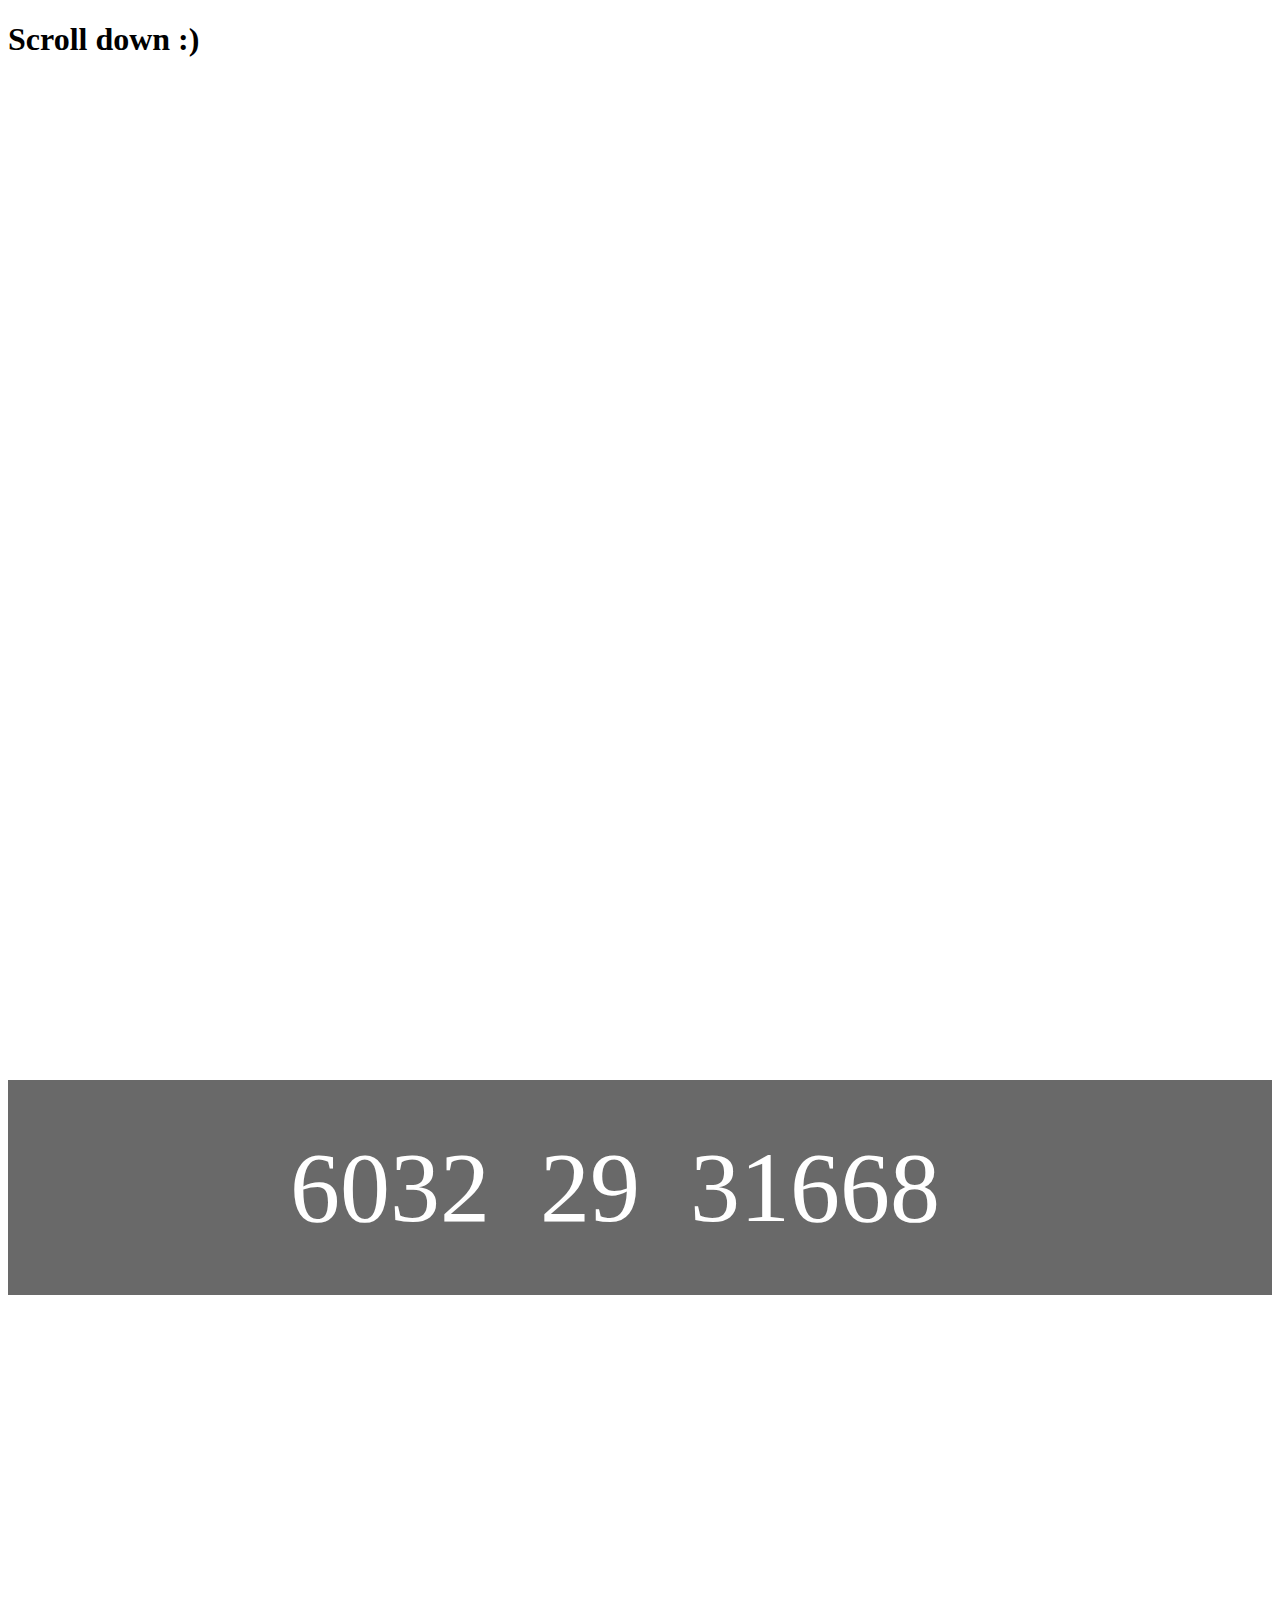
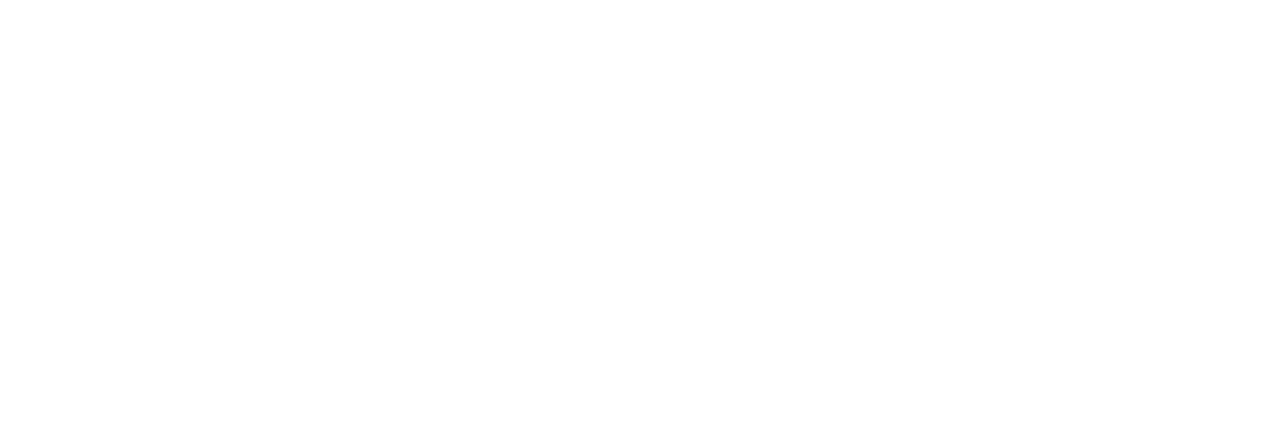
<file: scroll-counter-v2/index.html>
<!DOCTYPE html>
<html>
    <head>
        <meta charset="utf8">
        <title>Scroll counter v2</title>
        <link rel="stylesheet" href="style.css">
    </head>
    <body>

        <h1>Scroll down :)</h1>

        <div class="counters-container" id="counters-container">
            <span class="counter">6032</span>
            <span class="counter">29</span>
            <span class="counter">31668</span>
        </div>


        <script src="../lib/jquery-3.3.1.min.js"></script>
        <script src="script.js"></script>
    </body>
</html>
</file>
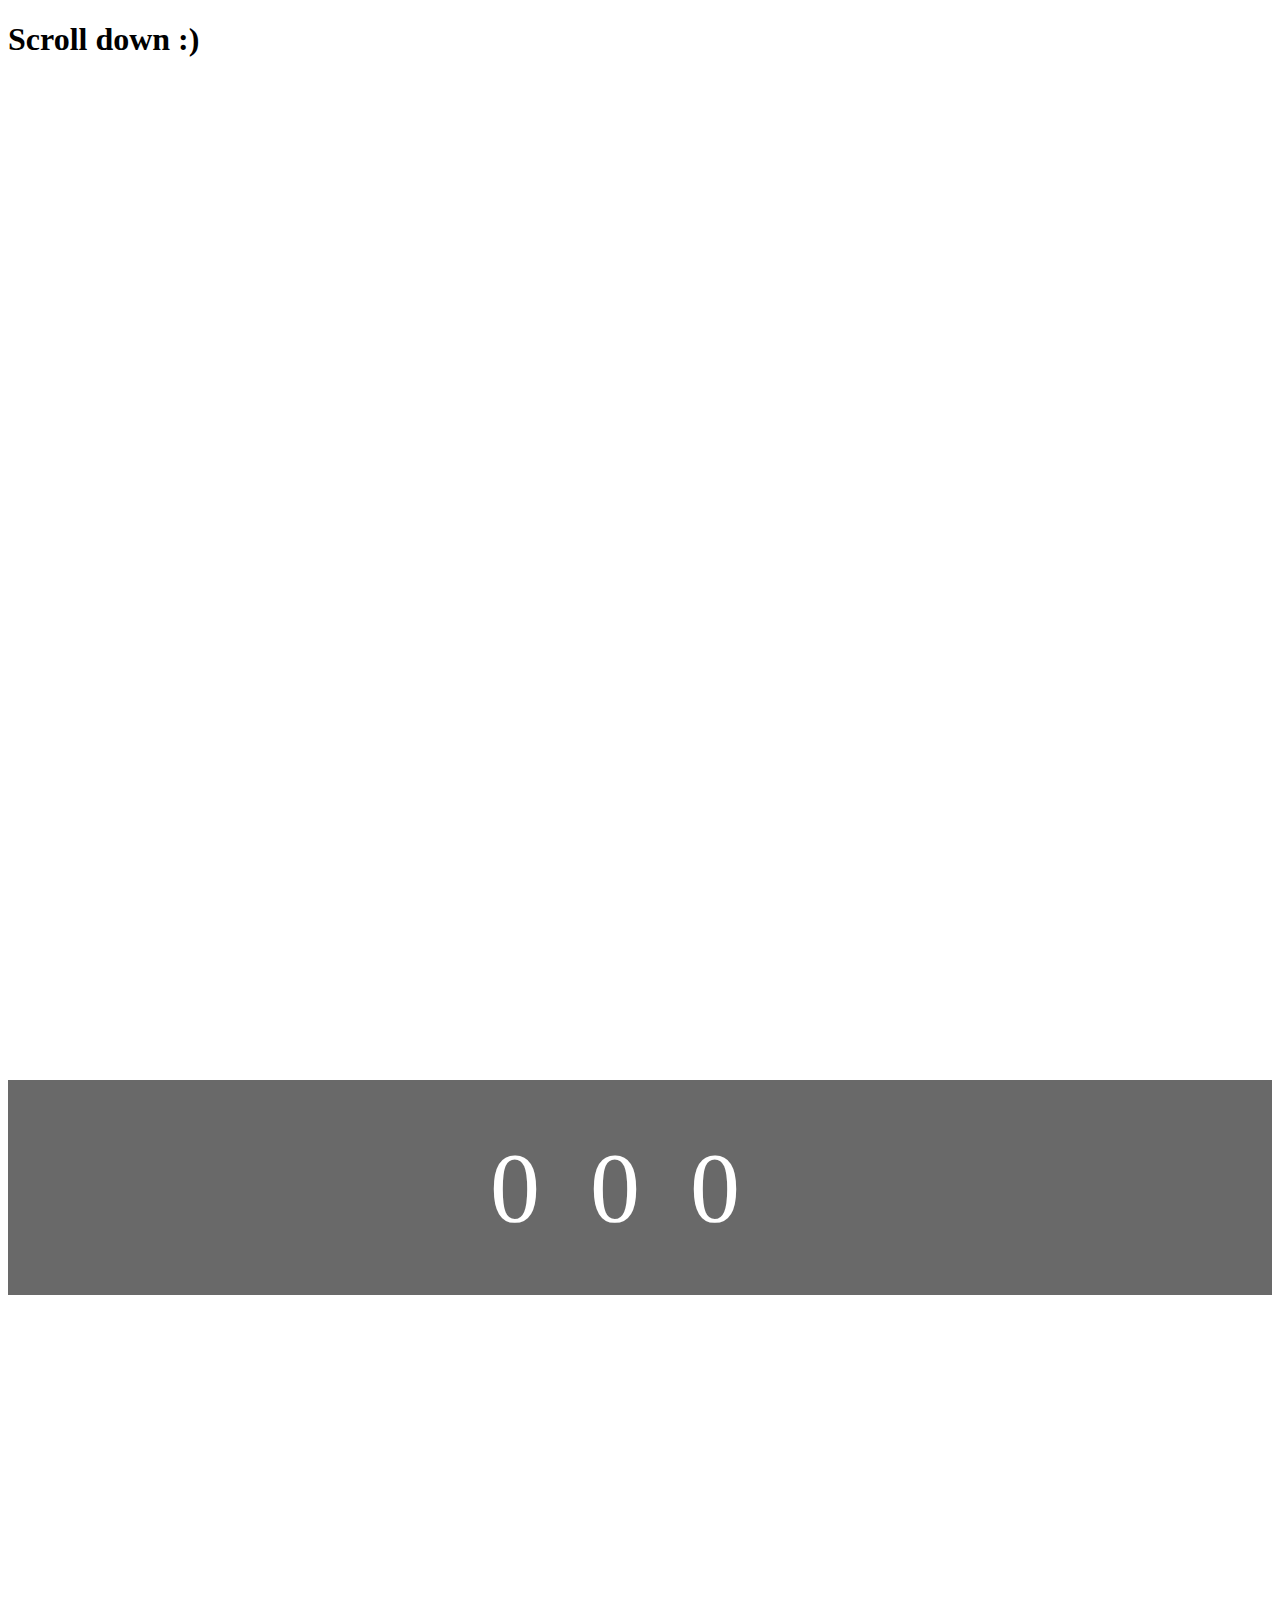
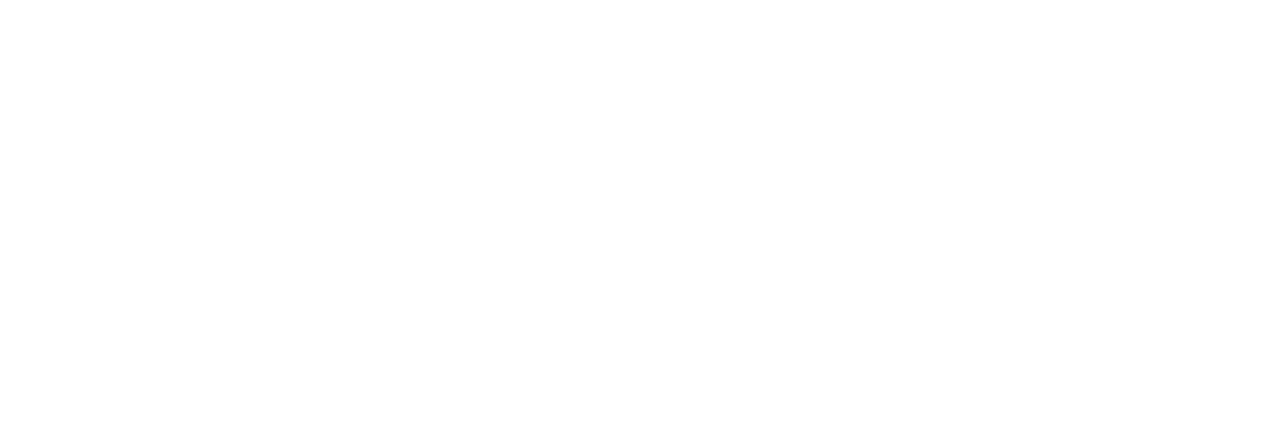
<file: scroll-counter/index.html>
<!DOCTYPE html>
<html>
    <head>
        <meta charset="utf8">
        <title>Scroll counter</title>
        <link rel="stylesheet" href="style.css">
    </head>
    <body>

        <h1>Scroll down :)</h1>

        <div class="counters-container" id="counters-container">
            <span class="counter" id="counter1">0</span>
            <span class="counter" id="counter2">0</span>
            <span class="counter" id="counter3">0</span>
        </div>


        <script src="../lib/jquery-3.3.1.min.js"></script>
        <script src="script.js"></script>
    </body>
</html>
</file>
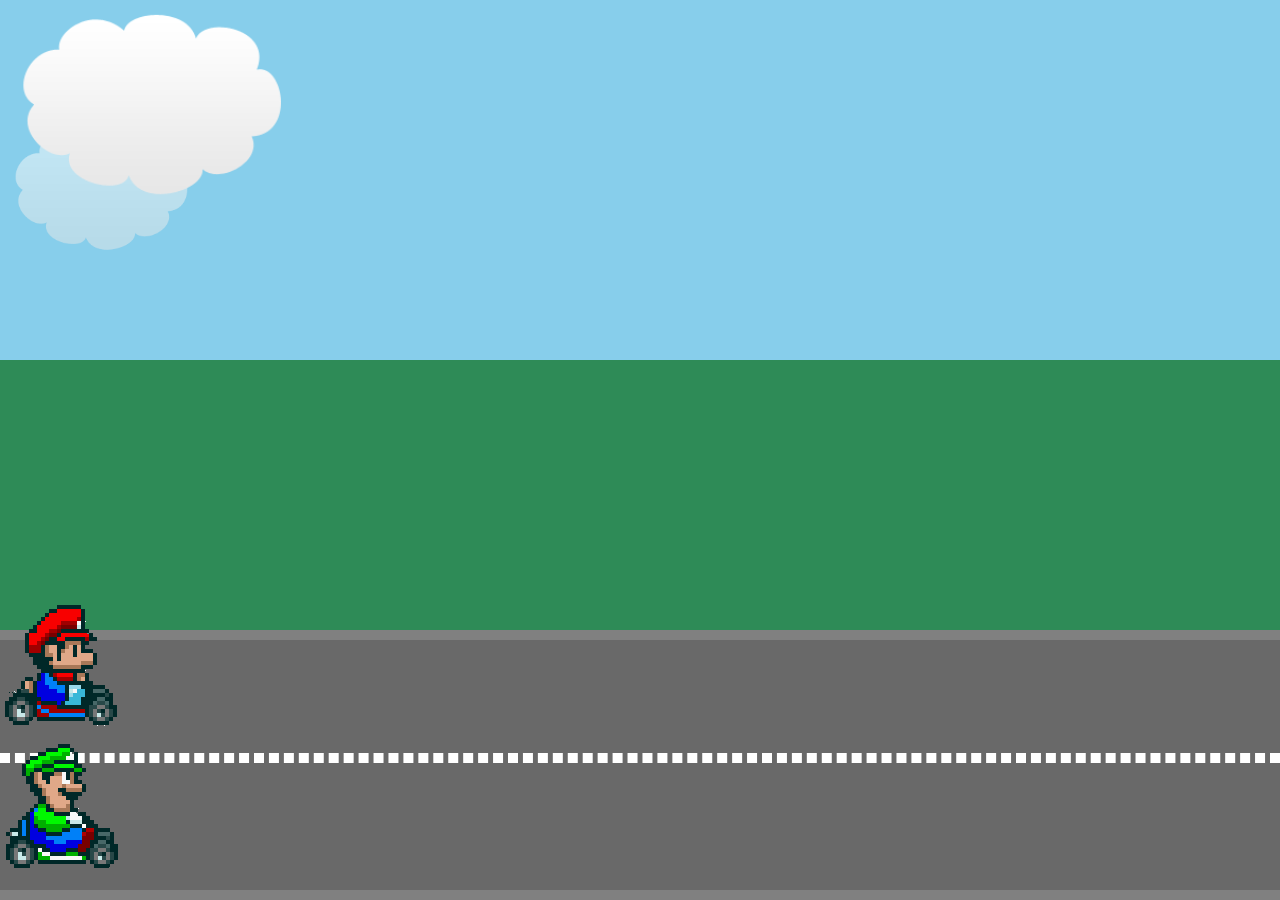
<file: css-animations/mario-examples/index.html>
<!DOCTYPE html>
<head>
    <title>Mario Kart Animations</title>
    <link rel="stylesheet" href="style.css">
</head>
<body>
    <div class="sky">
        <img class="cloud" src="img/cloud.png" alt="Cloud">
        <img class="cloud" src="img/cloud.png" alt="Cloud">
    </div>
    <div class="grass"></div>
    <div class="road">
        <div class="lines"></div>
        <img class="mario" src="img/mario.png" alt="Mario">
        <img class="luigi" src="img/luigi.png" alt="Luigi">
    </div>
</body>
</file>
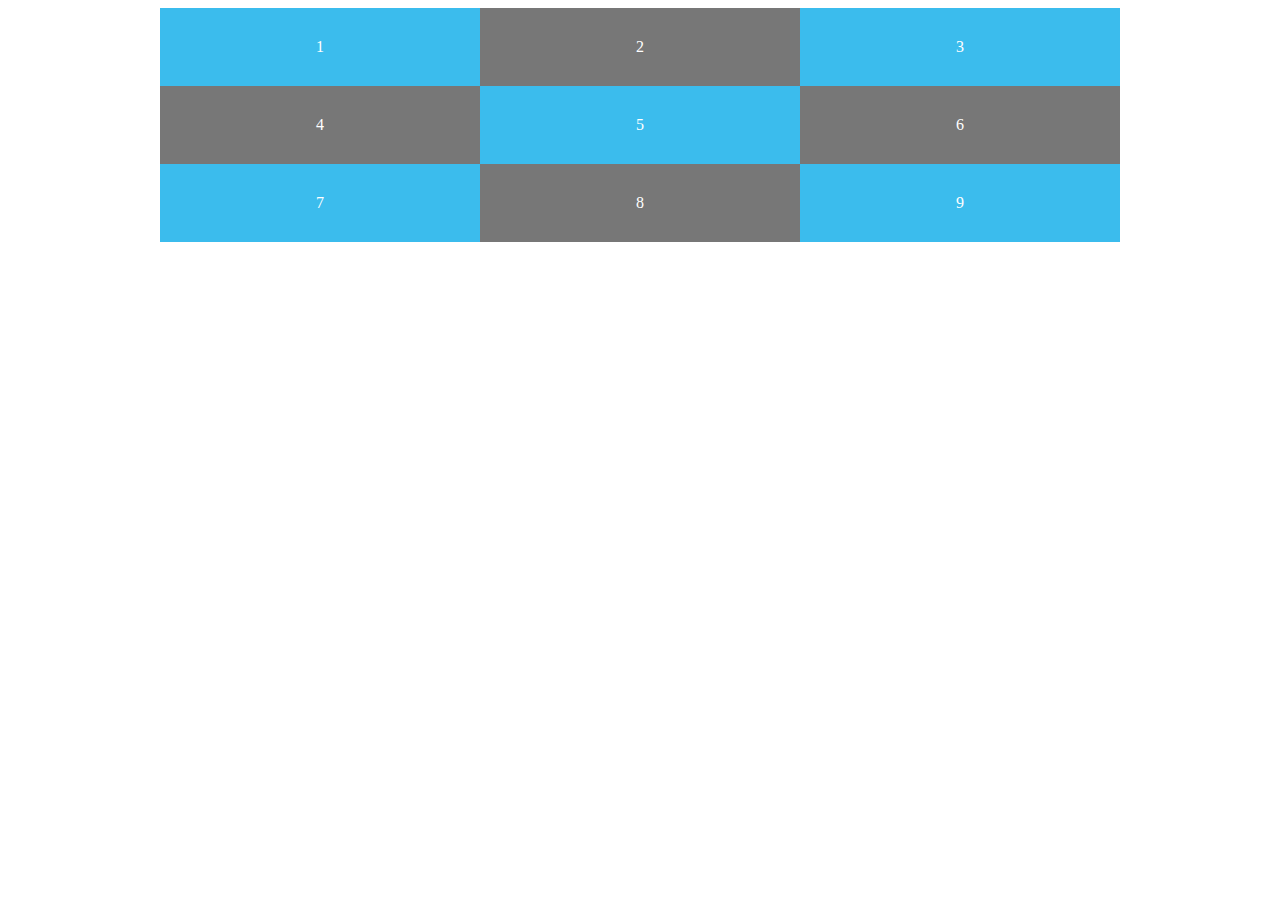
<file: css-grid/css-grid-01__columns.html>
<!DOCTYPE html>
<html>
<head>
	<title>CSS Grid 01 - columns</title>
	<style>

		body{
			color: #fff;
			font-family: 'Nunito Semibold';
			text-align: center;
		}
		#content{
            display: grid;
            /* grid-template-columns: 33.33% 33.33% 33.33%; */
            /* grid-template-columns: 30% 20% 50%; */
            /* grid-template-columns: 1fr 2fr 1fr; */
            grid-template-columns: repeat(3,1fr);
			max-width: 960px;
			margin: 0 auto;
		}
		#content div{
			background: #3bbced;
			padding: 30px;
		}
		#content div:nth-child(even){
			background: #777;
			padding: 30px;
		}

	</style>
</head>

<body>

	<div id="content">

		<div>1</div>
		<div>2</div>
		<div>3</div>
		<div>4</div>
		<div>5</div>
		<div>6</div>
		<div>7</div>
		<div>8</div>
		<div>9</div>

	</div>

</body>
</html>
</file>
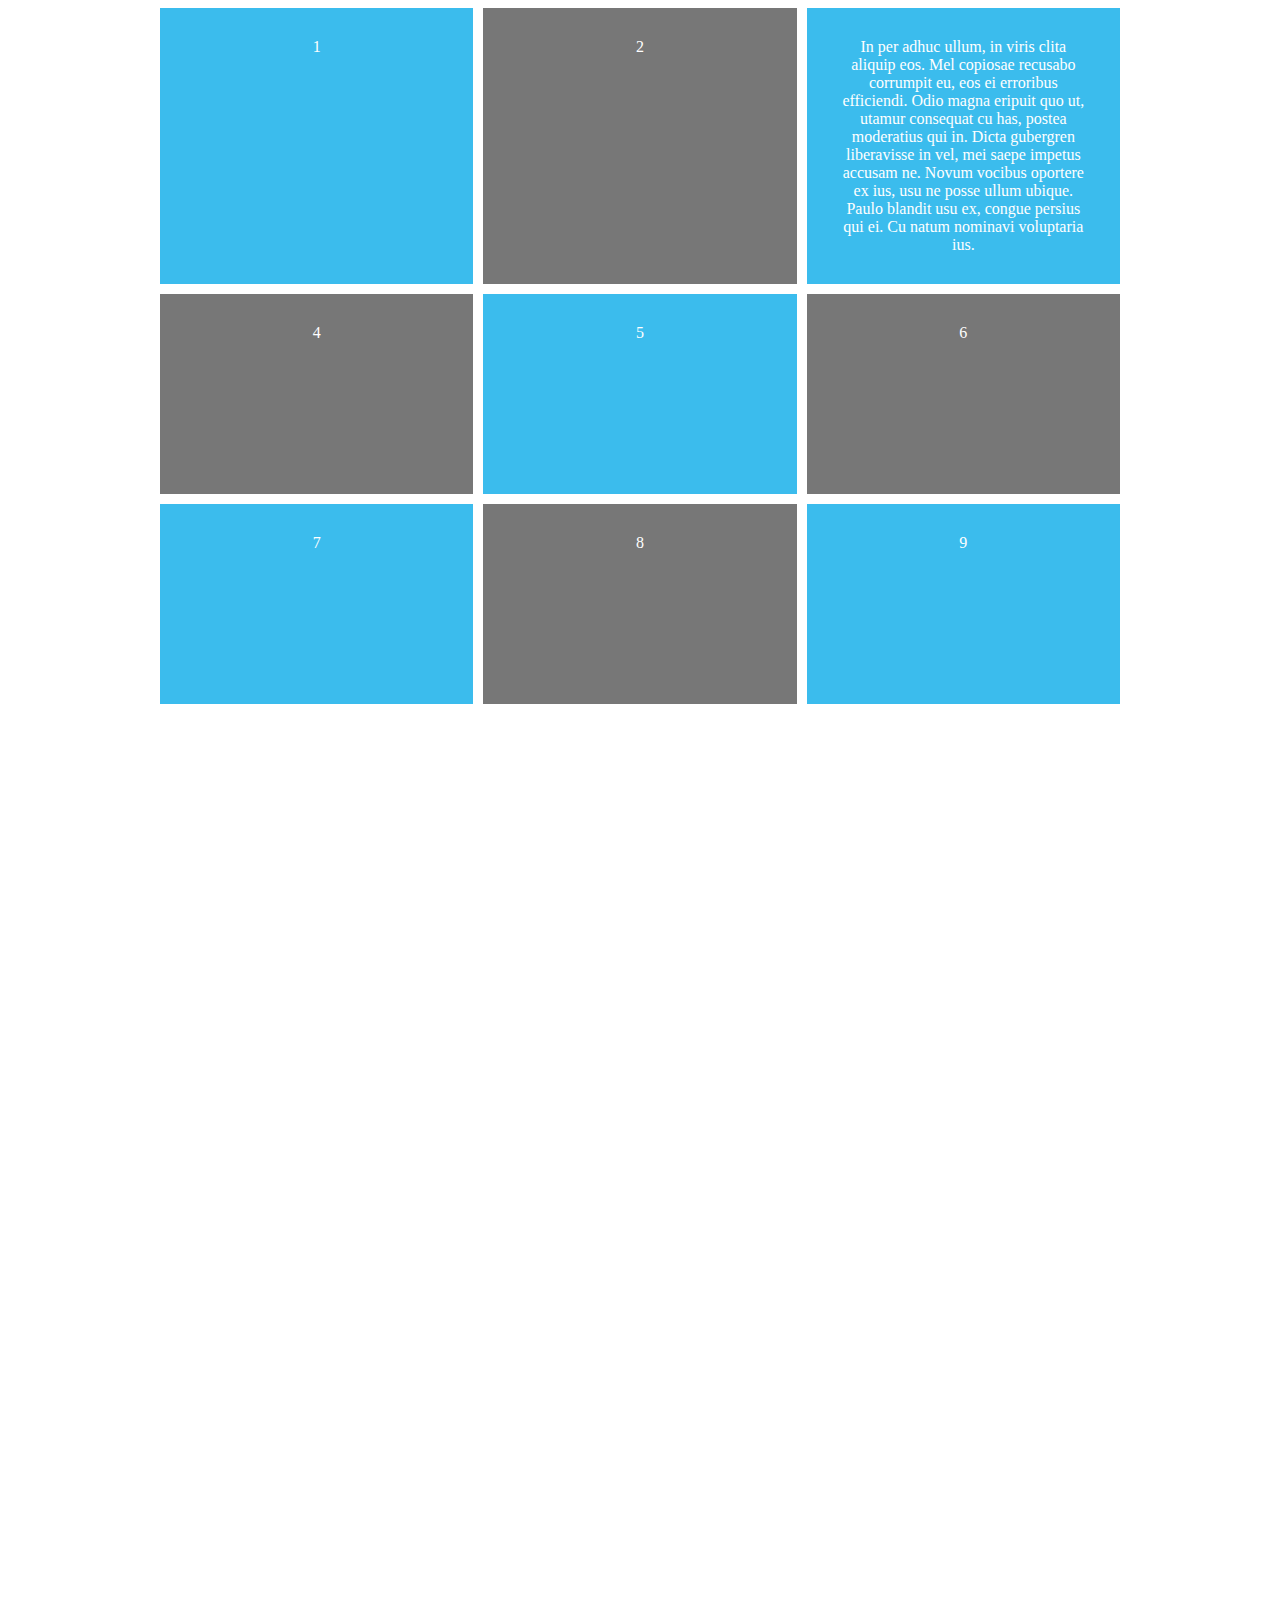
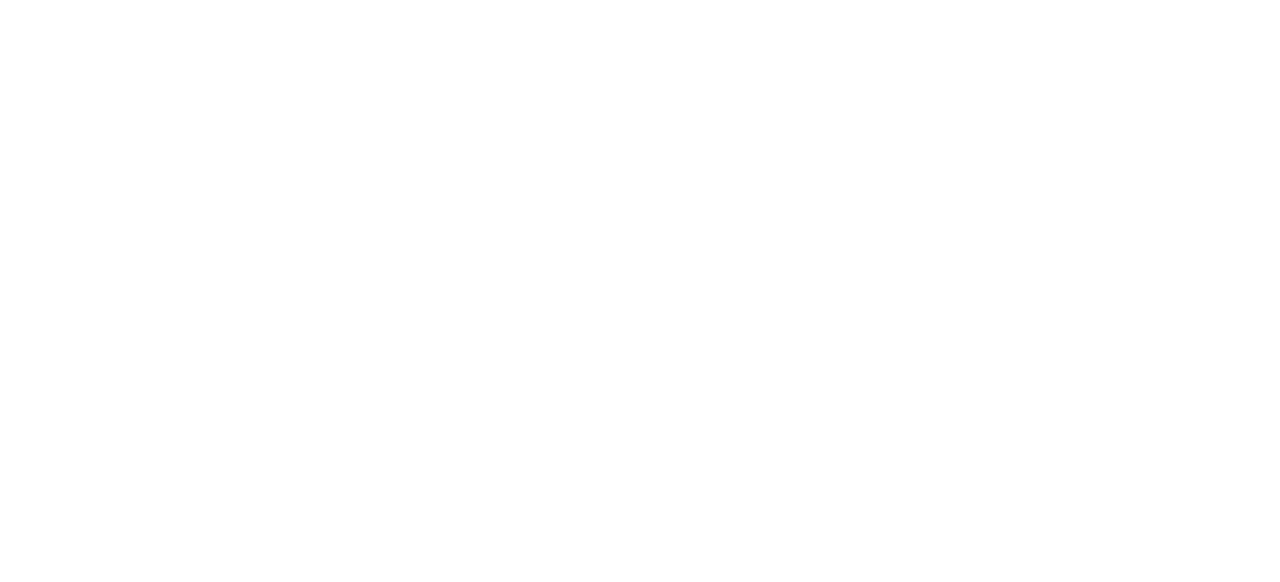
<file: css-grid/css-grid-02__rows.html>
<!DOCTYPE html>
<html>
<head>
	<title>CSS Grid 02 - rows</title>
	<style>

		body{
			color: #fff;
			font-family: 'Nunito Semibold';
			text-align: center;
		}
		#content{
            display: grid;
            grid-template-columns: repeat(3,1fr);
            /* grid-auto-rows: minmax(200px, auto); */
            /* grid-template-rows: 200px 300px 400px 200px; */
            grid-template-rows: repeat(10, minmax(200px, auto));
            /* grid-column-gap: 10px;
            grid-row-gap: 10px; */
            grid-gap: 10px;
			max-width: 960px;
			margin: 0 auto;
		}
		#content div{
			background: #3bbced;
			padding: 30px;
		}
		#content div:nth-child(even){
			background: #777;
			padding: 30px;
		}

	</style>
</head>

<body>

	<div id="content">

		<div>1</div>
		<div>2</div>
		<div>In per adhuc ullum, in viris clita aliquip eos. Mel copiosae recusabo corrumpit eu, eos ei erroribus efficiendi. Odio magna eripuit quo ut, utamur consequat cu has, postea moderatius qui in. Dicta gubergren liberavisse in vel, mei saepe impetus accusam ne. Novum vocibus oportere ex ius, usu ne posse ullum ubique. Paulo blandit usu ex, congue persius qui ei. Cu natum nominavi voluptaria ius.
            </div>
		<div>4</div>
		<div>5</div>
		<div>6</div>
		<div>7</div>
		<div>8</div>
		<div>9</div>

	</div>

</body>
</html>
</file>
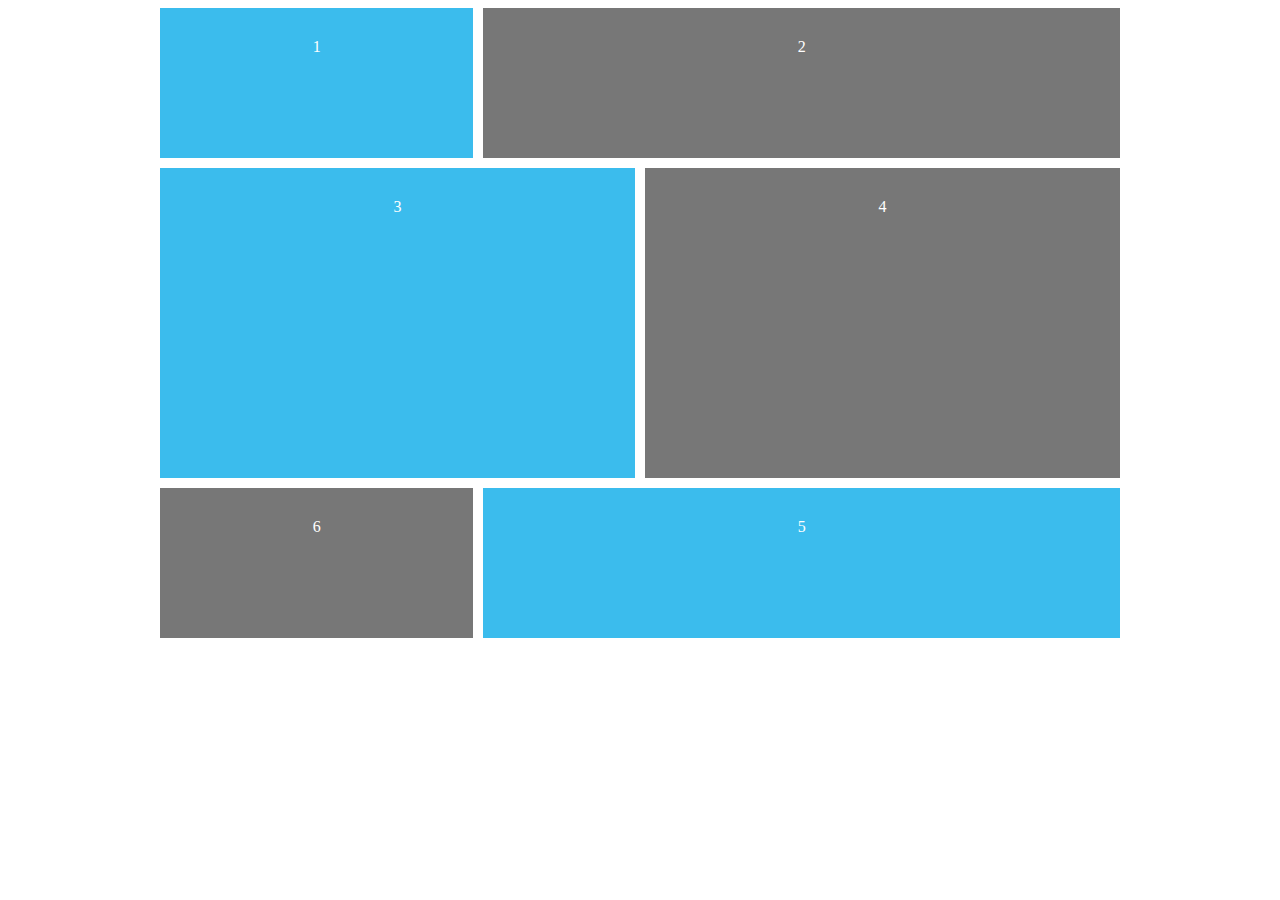
<file: css-grid/css-grid-03__grid-lines.html>
<!DOCTYPE html>
<html>
<head>
	<title>CSS Grid 03 - grid lines</title>
	<style>

		body{
			color: #fff;
			font-family: 'Nunito Semibold';
			text-align: center;
		}
		#content{
            display: grid;
            grid-template-columns: repeat(6,1fr);
            grid-template-rows: repeat(4, minmax(150px, auto));
            grid-gap: 10px;
			max-width: 960px;
			margin: 0 auto;
		}
		#content div{
			background: #3bbced;
			padding: 30px;
		}
		#content div:nth-child(even){
			background: #777;
		}
        .one {
            /* grid-column-start: 1;
            grid-column-end: 3; */
            grid-column: 1 / 3;
        }
        .two {
            grid-column: 3 / 7;
        }
        .three {
            grid-column:  1 / 4; /* horizontally: starts at first, ends at fourth */
            grid-row: 2 / 4; /* vertically: starts at 2nd, ends at 4th */ 
        }
        .four {
            grid-column: 4 / 7;
            grid-row: 2 / 4;
        }
        .five {
            grid-column:  3 / 7
        }
        .six {
            grid-row: 4;
            grid-column: 1 / 3
        }

	</style>
</head>

<body>

	<div id="content">

		<div class="one">1</div>
        <div class="two">2</div>
        <div class="three">3</div>
		<div class="four">4</div>
		<div class="five">5</div>
		<div class="six">6</div>

	</div>

</body>
</html>
</file>
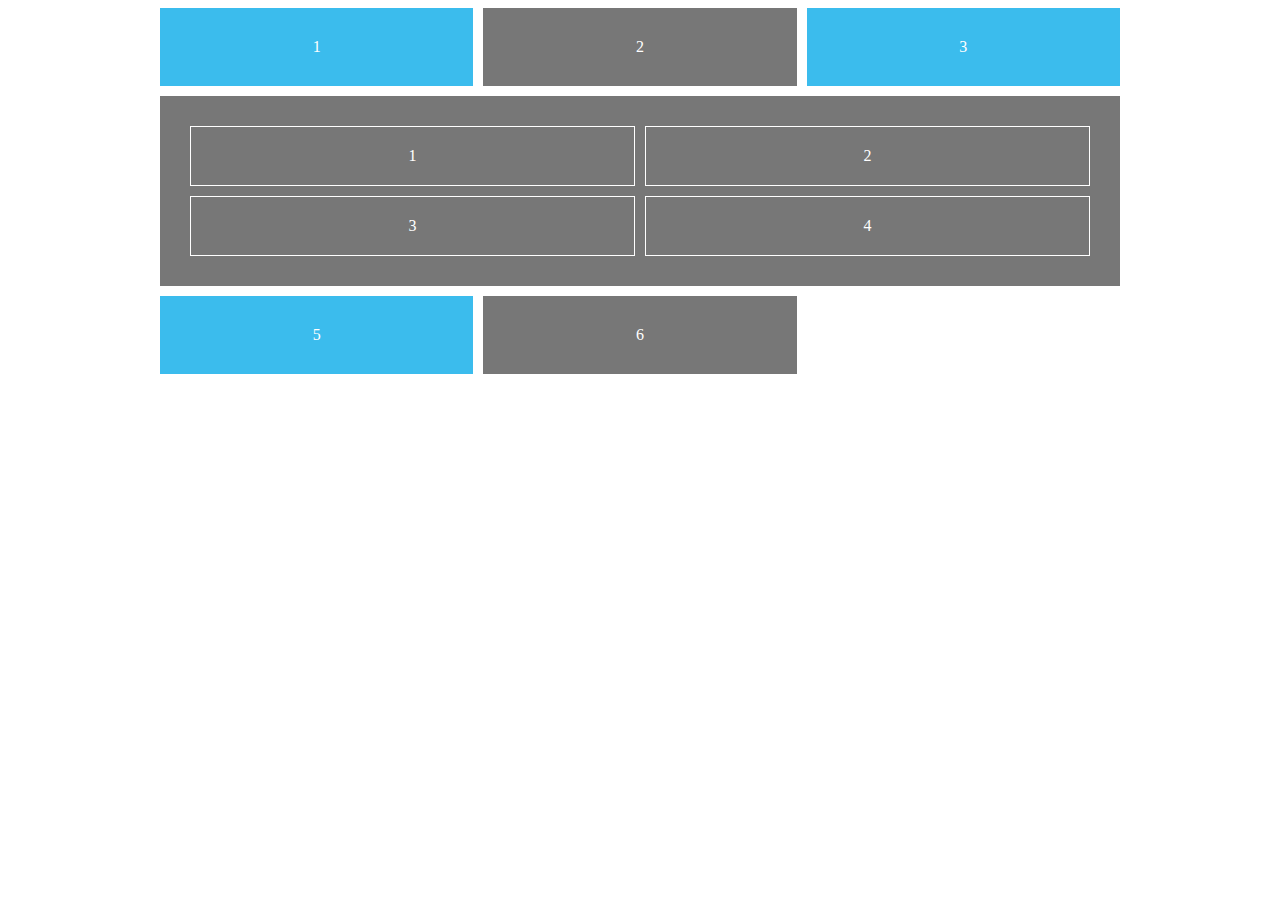
<file: css-grid/css-grid-04__nested-grid.html>
<!DOCTYPE html>
<html>
<head>
	<title>CSS Grid 04 - nested grid</title>
	<style>

		body{
			color: #fff;
			font-family: 'Nunito Semibold';
			text-align: center;
		}
		#content{
            display: grid;
            grid-template-columns: repeat(3,1fr);
            grid-gap: 10px;
			max-width: 960px;
			margin: 0 auto;
		}
		#content div{
			background: #3bbced;
			padding: 30px;
		}
		#content div:nth-child(even){
			background: #777;
		}
        .nested {
            display: grid;
            grid-template-columns: 1fr 1fr;
            grid-gap: 10px;
            grid-column: span 3; /* span 3 cols from default start posistion */
        }
        .nested p {
            border: 1px solid #fff;
            padding: 20px;
            margin: 0;
        }

	</style>
</head>

<body>

	<div id="content">

		<div>1</div>
        <div>2</div>
        <div>3</div>

        <div class="nested">
            <p>1</p>
            <p>2</p>
            <p>3</p>
            <p>4</p>
        </div>
        
		<div>5</div>
		<div>6</div>

	</div>

</body>
</html>
</file>
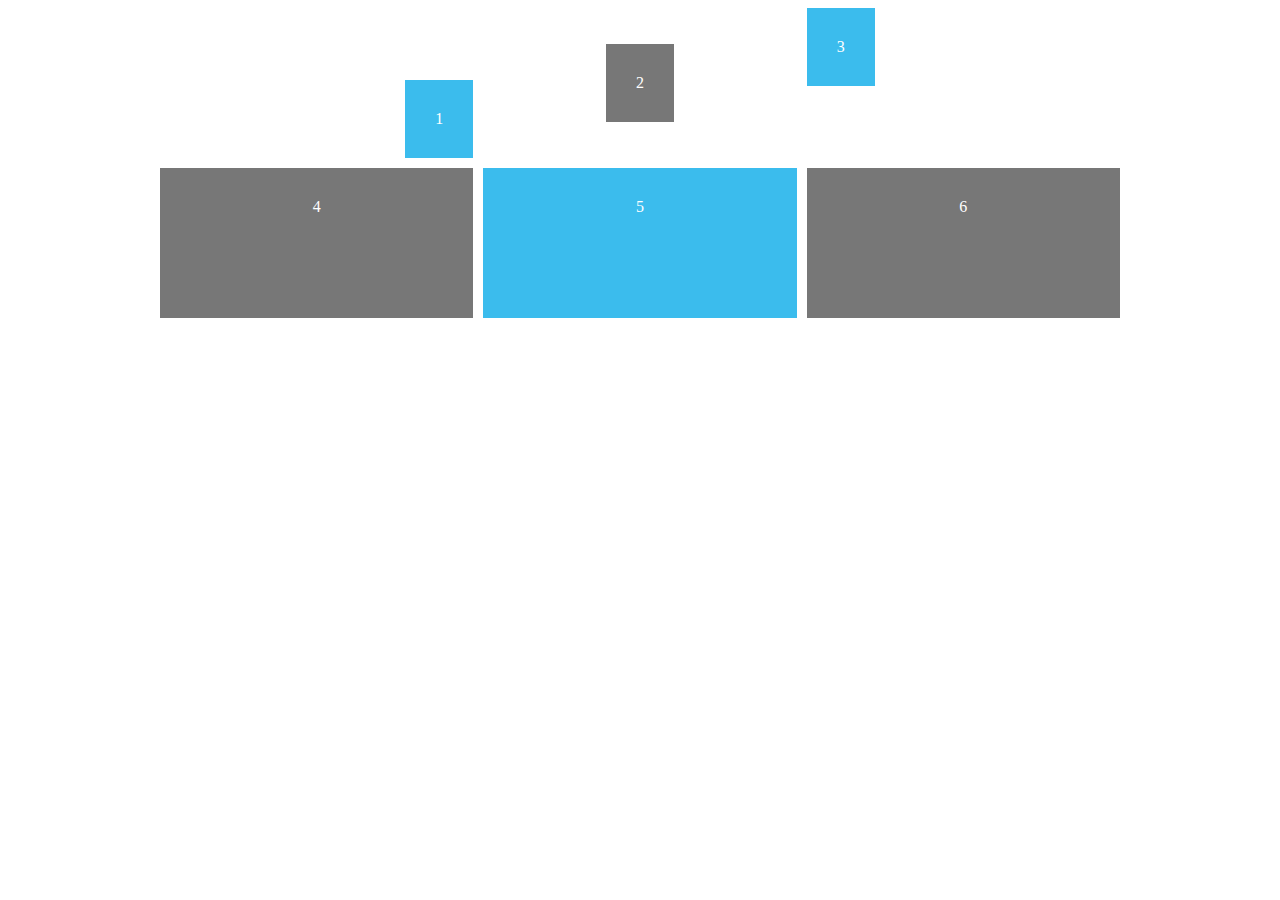
<file: css-grid/css-grid-05__justify-and-align.html>
<!DOCTYPE html>
<html>
<head>
	<title>CSS Grid 05 - aligning and justifying items</title>
	<style>

		body{
			color: #fff;
			font-family: 'Nunito Semibold';
			text-align: center;
		}
		#content{
            display: grid;
            grid-template-columns: repeat(3,1fr);
            grid-auto-rows: minmax(150px, auto);
            grid-gap: 10px;
			max-width: 960px;
			margin: 0 auto;
            /* align-items: start; */
            /* align-items: end; */
            /* align-items: stretch; */
            /* justify-items: start; */
            /* justify-items: end; */
		}
		#content div{
			background: #3bbced;
			padding: 30px;
		}
		#content div:nth-child(even){
			background: #777;
		}
        .one {
            justify-self: end;
            align-self: end;
        }
        .two {
            align-self: center;
            justify-self: center;
        }
        .three {
            align-self: start;
            justify-self: start;
        }

	</style>
</head>

<body>

    <div id="content">

        <div class="one">1</div>
        <div class="two">2</div>
        <div class="three">3</div>
        <div class="four">4</div>
        <div class="five">5</div>
        <div class="six">6</div>
    
    </div>

</body>
</html>
</file>
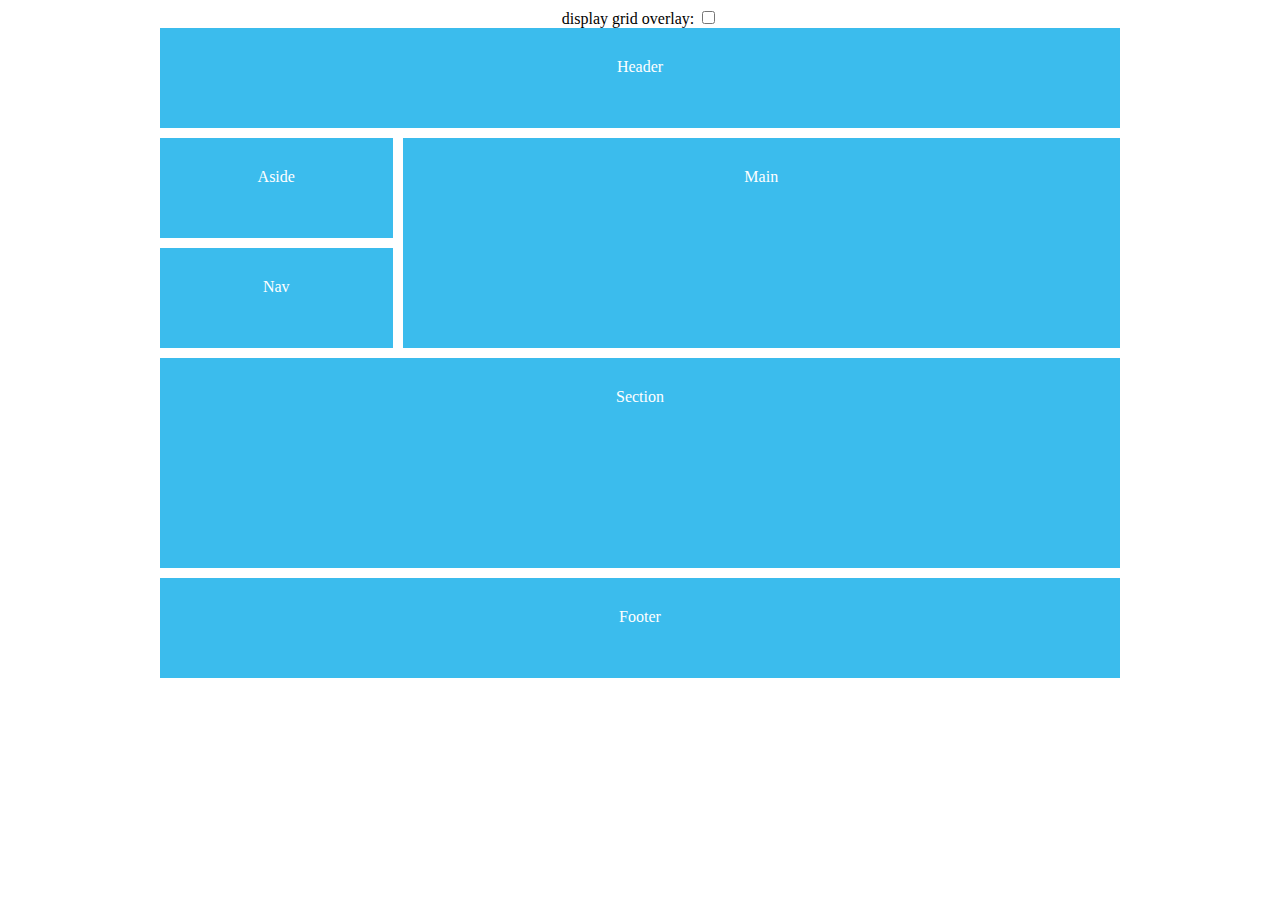
<file: css-grid/css-grid-06__12-columns-grid.html>
<!DOCTYPE html>
<html>
<head>
	<title>CSS Grid 06 - 12 columns grid</title>
	<style>

		body{
			color: #fff;
			font-family: 'Nunito Semibold';
			text-align: center;
		}
		#content{
            display: grid;
            grid-template-columns: repeat(12,1fr);
            grid-auto-rows: minmax(100px, auto);
            grid-gap: 10px;
			max-width: 960px;
			margin: 0 auto;
            position: relative;
		}
        #content > *{
            background: #3bbced;
            padding: 30px;
        }
        header {
            grid-column: 1 / 13;
        }
        main {
            grid-column: 4 / 13;
            grid-row: 2 / 4;
        }
        aside {
            grid-column: 1 /4;
        }
        section {
            grid-column: 1 / 13;
            grid-row: 4 / 6
        }

        nav {
            grid-column: 1 / 4;
        }
        footer {
            grid-column: 1 / 13;
        }
        #grid {
            /* grid visualization overlay */
            /* display: grid; */
            display: none;
            position: absolute;
            top: 0;
            left: 0;
            grid-template-columns: repeat(12,1fr);
            grid-auto-rows: minmax(100%, auto);
            width: 100%;
            height: 100%;
            background: transparent;
            padding: 0;
        }
        #grid p {
            border: 1px solid;
            background: #000;
            margin: 0;
            opacity: 0.2;
        }
        input:checked + #content #grid {
            display: grid;
        }
        span {
            color: #000
        }

	</style>
</head>

<body>

    <span>display grid overlay: </span>
    <input type="checkbox" />
    <div id="content">

        <div id="grid">
            <p></p><p></p><p></p><p></p><p></p><p></p><p></p><p></p><p></p><p></p><p></p><p></p>
        </div>

        <header>Header</header>
        <main>Main</main>
        <section>Section</section>
        <aside>Aside</aside>
        <nav>Nav</nav>
        <footer>Footer</footer>
    
    </div>

</body>
</html>
</file>
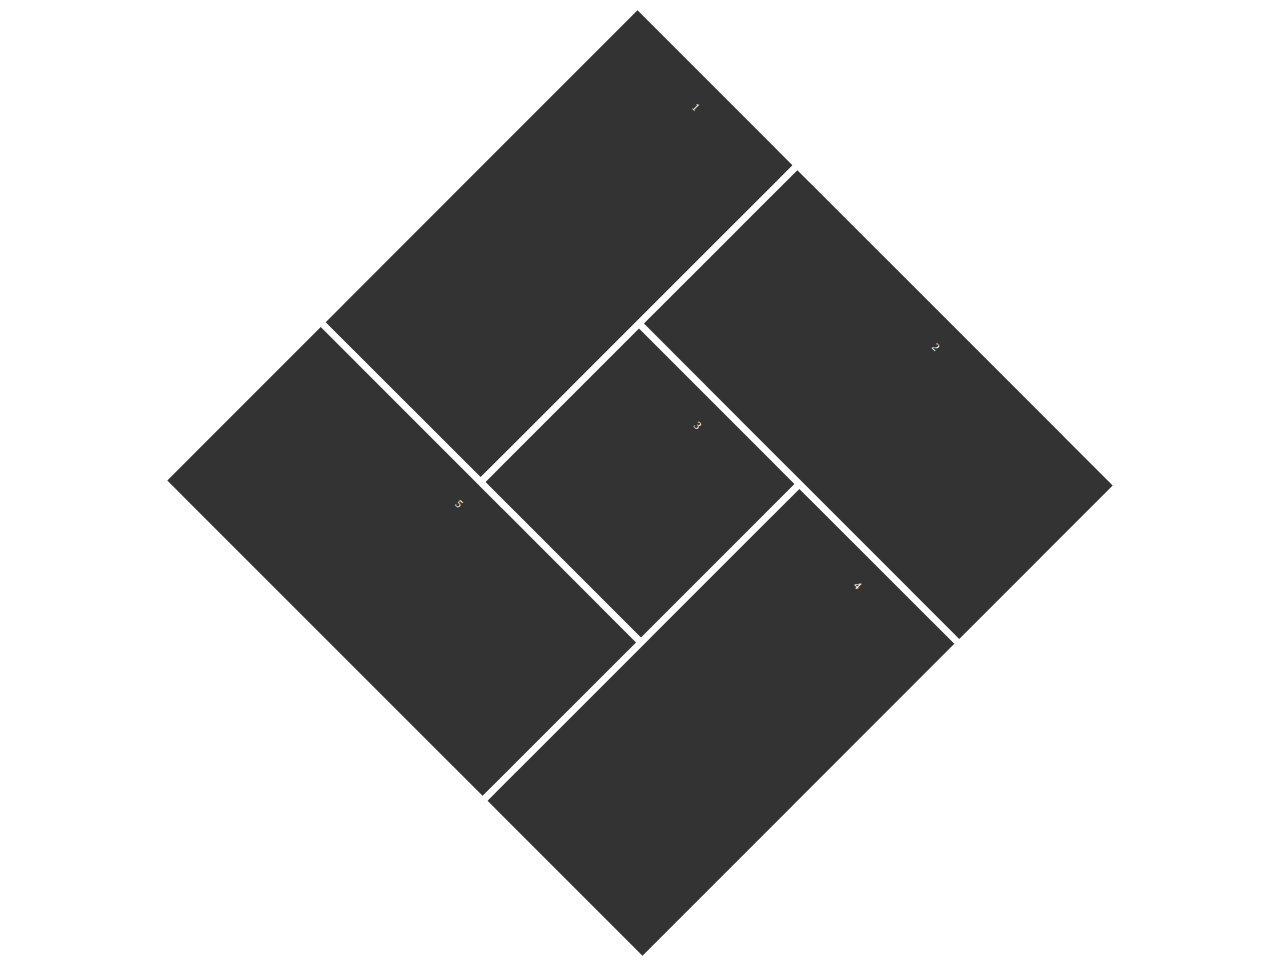
<file: css-grid/css-grid-07__mosaic-layout.html>
<!DOCTYPE html>
<html>
<head>
	<title>CSS Grid 07 - mosaic layout</title>
	<style>

		body{
			color: #fff;
			font-family: 'Nunito Semibold';
			text-align: center;
		}
		#content{
            display: grid;
            grid-template-columns: repeat(6,1fr);
            grid-auto-rows: minmax(150px, auto);
            grid-gap: 10px;
			max-width: 960px;
			margin: 0 auto;
		}
		#content div{
			background: #333;
			padding: 30px;
		}

        .one {
            grid-column: 1 / 3;
            grid-row: 1 / 5
        }
        .two {
            grid-column: 3 / 7;
            grid-row: 1 / 3;
        }
        .three {
            grid-column: 3 / 5;
            grid-row: 3 / 5;
        }
        .four {
            grid-column: 5 / 7;
            grid-row: 3 / 7;
        }
        .five {
            grid-column: 1 / 5;
            grid-row: 5 / 7
        }
        #content {
            transform: rotateZ(45deg) scale(0.7);
        }

	</style>
</head>

<body>

    <div id="content">

        <div class="one">1</div>
        <div class="two">2</div>
        <div class="three">3</div>
        <div class="four">4</div>
        <div class="five">5</div>
    
    </div>

</body>
</html>
</file>
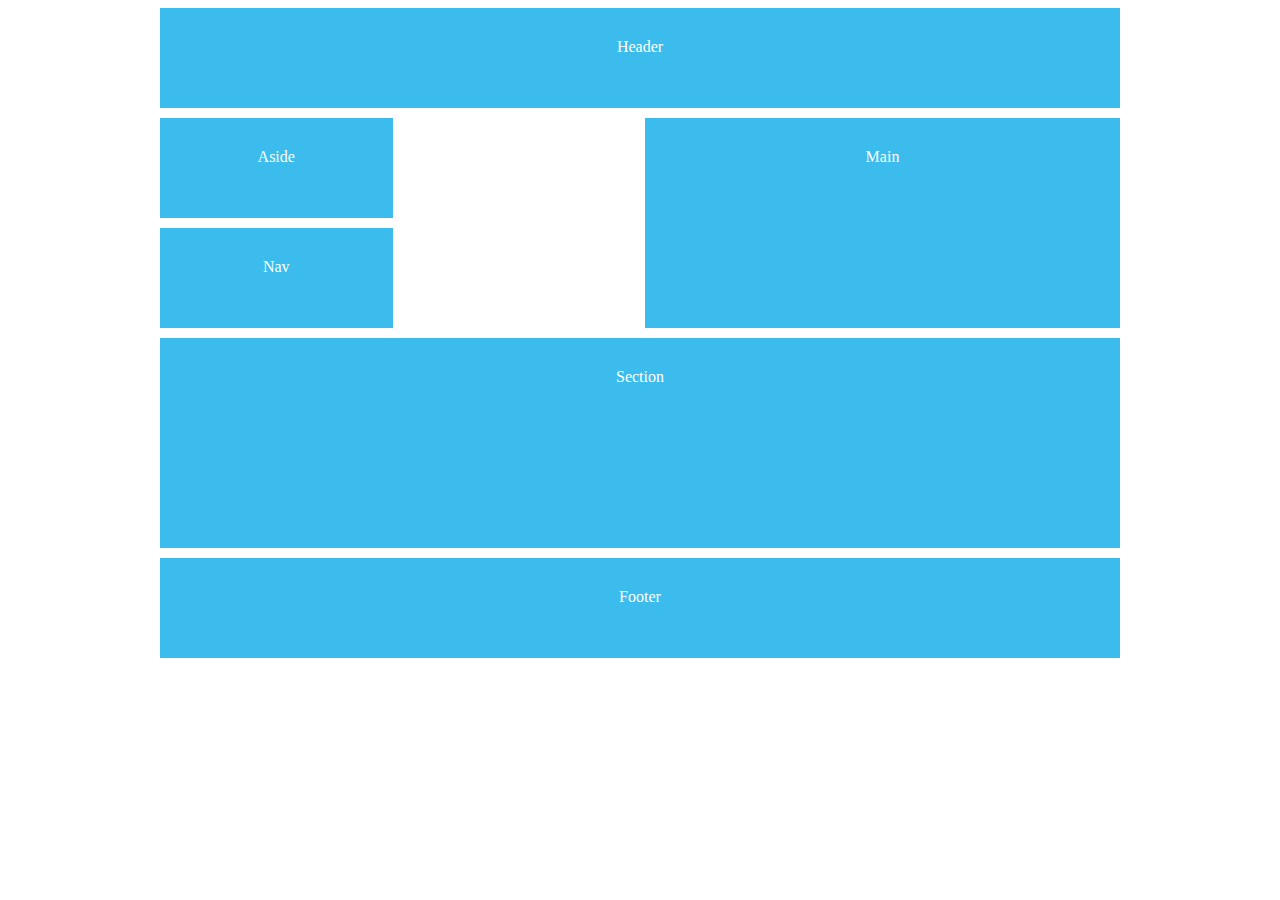
<file: css-grid/css-grid-08__grid-areas.html>
<!DOCTYPE html>
<html>
<head>
	<title>CSS Grid 08 - grid areas</title>
	<style>

		body{
			color: #fff;
			font-family: 'Nunito Semibold';
			text-align: center;
		}
        #content{
            /* mobile */
            display: grid;
            grid-template-columns: repeat(4,1fr);
            grid-auto-rows: minmax(100px, auto);
		    max-width: 960px;
		    margin: 0 auto;
            grid-template-areas:
            "header header header header"
            "footer footer footer footer"
            "main main main main"
            "main main main main"
            "aside aside nav nav"
            "section section section section"
            "section section section section";
            grid-gap: 10px;
		}
        @media screen and (min-width: 760px) {
            /* desktop */
		    #content{
                display: grid;
                grid-template-columns: repeat(4,1fr);
                grid-auto-rows: minmax(100px, auto);
		    	max-width: 960px;
		    	margin: 0 auto;
                grid-template-areas:
                "header header header header"
                "aside . main main"
                "nav . main main"
                "section section section section"
                "section section section section"
                "footer footer footer footer";
                grid-gap: 10px;
		    }
        }
        #content > *{
            background: #3bbced;
            padding: 30px;
        }
        header {
            grid-area: header;
        }
        main {
            grid-area: main
        }
        section {
            grid-area: section;
        }
        aside {
            grid-area: aside;
        }
        nav {
            grid-area: nav;
        }
        footer {
            grid-area: footer;
        }
	</style>
</head>

<body>

    <div id="content">

        <header>Header</header>
        <main>Main</main>
        <section>Section</section>
        <aside>Aside</aside>
        <nav>Nav</nav>
        <footer>Footer</footer>
    
    </div>

</body>
</html>
</file>
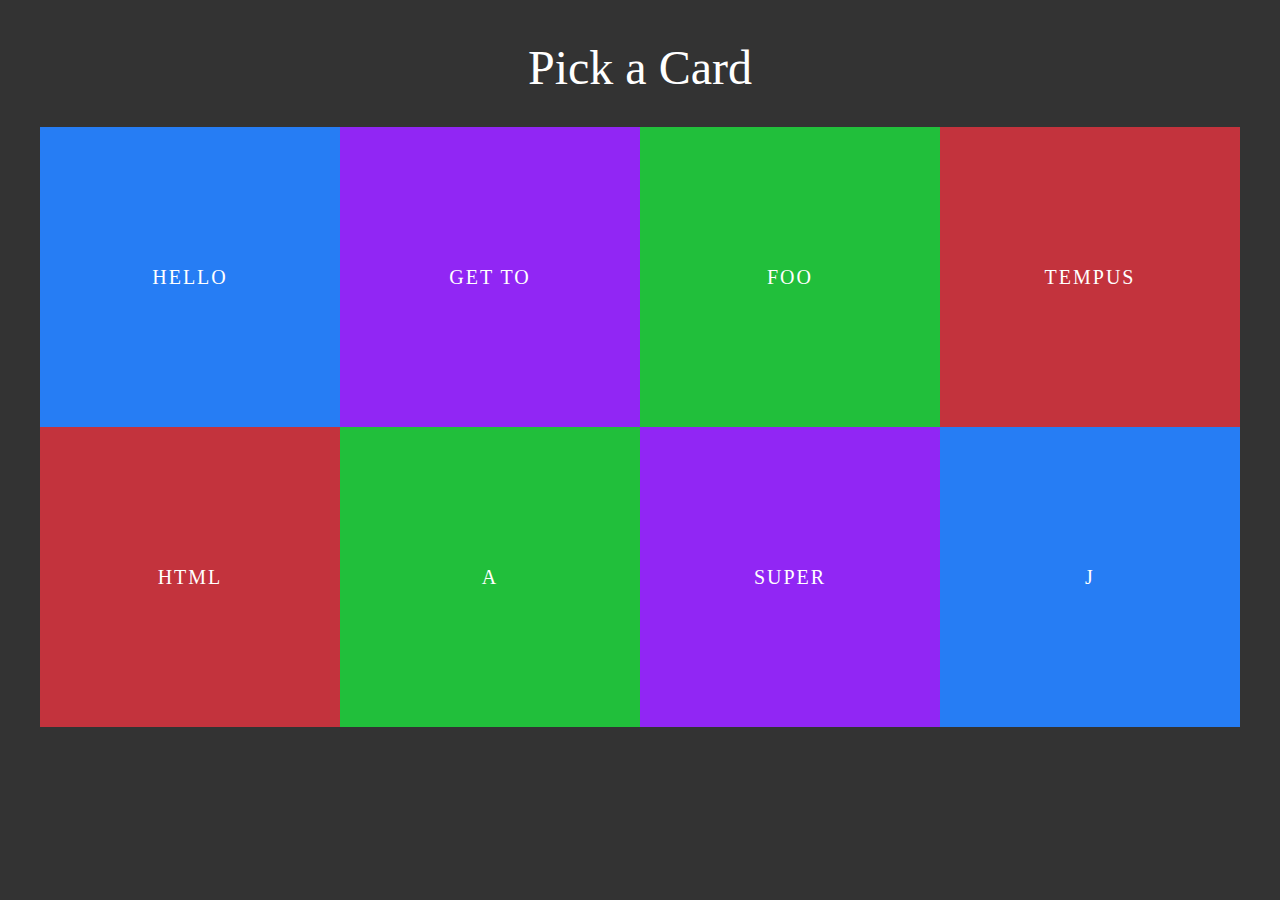
<file: css-animations/rotate-examples/panels.html>
<!DOCTYPE html>
<head>
  <title>Panels</title>
  <link href="style.css" rel="stylesheet" type="text/css">
</head>
<body>
  <div class="wrapper">
    <h1>Pick a Card</h1>
    <ul class="panels">
      <li>
        <div class="front" style="background: #267df4">Hello</div>
        <div class="back" style="background: #4c8fea">World</div>
      </li>
      <li>
        <div class="front" style="background: #9126f4">Get to</div>
        <div class="back" style="background: #a144f7">The chopper</div>
      </li>
      <li>
        <div class="front" style="background: #21bf3b">foo</div>
        <div class="back" style="background: #4dd763">bar</div>
      </li>
      <li>
        <div class="front" style="background: #c3333d">tempus</div>
        <div class="back" style="background: #e74853">fugit</div>
      </li>
      <li>
        <div class="front" style="background: #c3333d">html</div>
        <div class="back" style="background: #e74853">rocks</div>
      </li>
      <li>
        <div class="front" style="background: #21bf3b">A</div>
        <div class="back" style="background: #4dd763">B</div>
      </li>
      <li>
        <div class="front" style="background: #9126f4">Super</div>
        <div class="back" style="background: #a144f7">Mariokart</div>
      </li>
      <li>
        <div class="front" style="background: #267df4">j</div>
        <div class="back" style="background: #4c8fea">Query</div>
      </li>
    </ul>
  </div>
</body>
</file>
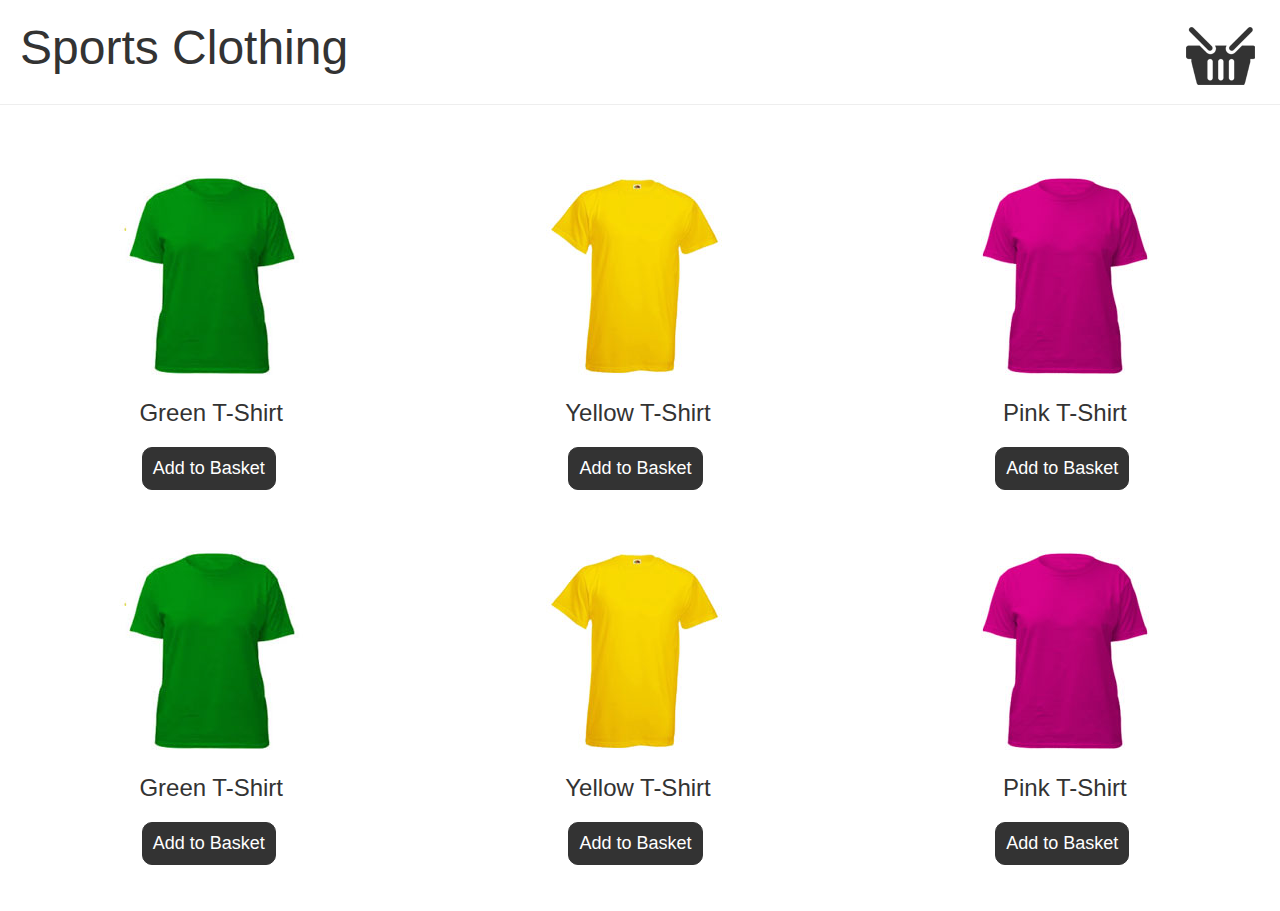
<file: css-animations/web-examples/basket.html>
<!DOCTYPE html>
<head>
  <title>Basket Example</title>
  <link href="style.css" rel="stylesheet" type="text/css">
  <script src="https://code.jquery.com/jquery-1.12.3.min.js" integrity="sha256-aaODHAgvwQW1bFOGXMeX+pC4PZIPsvn2h1sArYOhgXQ=" crossorigin="anonymous"></script>
</head>
<body class="basket">
  <header>
    <h1>Sports Clothing</h1>
    <div class="basket-icon"><img src="img/basket.png"></div>
  </header>
  <ul class="products">
    <li>
      <img src="img/t-1.jpg">
      <h2>Green T-Shirt</h2>
      <button>Add to Basket</button>
    </li>
    <li>
      <img src="img/t-2.jpg">
      <h2>Yellow T-Shirt</h2>
      <button>Add to Basket</button>
    </li>
    <li>
      <img src="img/t-3.jpg">
      <h2>Pink T-Shirt</h2>
      <button>Add to Basket</button>
    </li>
    <li>
      <img src="img/t-1.jpg">
      <h2>Green T-Shirt</h2>
      <button>Add to Basket</button>
    </li>
    <li>
      <img src="img/t-2.jpg">
      <h2>Yellow T-Shirt</h2>
      <button>Add to Basket</button>
    </li>
    <li>
      <img src="img/t-3.jpg">
      <h2>Pink T-Shirt</h2>
      <button>Add to Basket</button>
    </li>
  </ul>
  <script>
    $('button').on('click', function () {
        $(this).closest('li')
            .find('img')
            .clone()
            .addClass('zoom')
            .appendTo('body');
        setTimeout(function(){
            $('.zoom').remove();
        },1000);
    });
  </script>
</body>
</file>
<file: scroll-counter-v2/style.css>
body {
    height: 2000px;
}

.counters-container {
    display: flex;
    justify-content: center;
    position: relative;
    top: 1000px;
    width: 100%;
    padding: 50px 0;
    background-color: dimgray
}

.counter {
    margin-right: 50px;
    font-size: 100px;
    color: white
}
</file>
<file: scroll-counter/style.css>
body {
    height: 2000px;
}

.counters-container {
    display: flex;
    justify-content: center;
    position: relative;
    top: 1000px;
    width: 100%;
    padding: 50px 0;
    background-color: dimgray
}

.counter {
    margin-right: 50px;
    font-size: 100px;
    color: white
}
</file>
<file: css-animations/mario-examples/style.css>
/* base styles */

html, body {
    height: 100%;
    width: 100%;
    overflow: hidden;
    margin: 0;
}

.grass, .sky, .road {
    position: relative;
}

.sky {
    height: 40%;
    background: skyblue;
}

.grass {
    height: 30%;
    background: seagreen;
}

.road {
    height: 30%;
    background: dimgray;
    box-sizing: border-box;
    border-top: 10px solid grey;
    border-bottom: 10px solid gray;
    width: 100%;
}

.lines {
    box-sizing: border-box;
    border: 5px dashed #fff;
    height: 0px;
    width: 100%;
    position: absolute;
    top: 45%;
}

/* elements to animate */

.mario {
    position: absolute;
    top: -40px;
    left: 0px;
    animation: drive 3s both infinite linear,
        jump 0.3s 1.2s ease;
}

.luigi {
    position: absolute;
    top: 100px;
    left: 0;
    animation-name: drive;
    animation-duration: 5s;
    animation-fill-mode: both;
    animation-iteration-count: infinite;
    animation-timing-function: linear;
}

.cloud {
    position: absolute;
}

.cloud:nth-child(1) {
    width: 200px;
    top: 120px;
    opacity: 0.5;
    animation: wind 80s linear infinite reverse;
}

.cloud:nth-child(2) {
    width: 300px;
    top: 0;
    animation: wind 50s linear infinite reverse;
}


/* keyframes */

@keyframes drive {
    from{ transform: translateX(-200px) }
    to{ transform: translateX(100vw) }
}

@keyframes wind {
    from{ left: -300px; }
    to { left: 100%; }
}

@keyframes jump {
    0%{ top: -40px; }
    50%{ top: -100px; }
    100% { top: -40px; }
}
</file>
<file: css-animations/rotate-examples/style.css>
body{
    background: #333;
    font-family: verdana;
  }
  
  .wrapper{
    width: 100%;
    max-width: 1200px;
    margin: 40px auto;
  }
  
  h1{
    color: #fff;
    font-weight: normal;
    text-align: center;
    font-size: 48px;
  }
  
  .panels{
    list-style-type: none;
    padding: 0;
  }
  
  .panels li{
    position: relative;
    width: 25%;
    margin: 0;
    display: block;
    box-sizing: border-box;
    float: left
  }
  
  .panels li div{
    width: 100%;
    padding: 50% 0;
    text-align: center;
    color: #fff;
    font-size: 20px;
    text-transform: uppercase;
    letter-spacing: 2px;
    line-height: 0;
    cursor: pointer;
  }
  
  /*// ANIMATION STYLES //*/

.panels div.back {
    transform: rotateY(90deg)
}

.panels div.front {
    position: absolute;
}

.panels li:hover div.front {
    animation: twirl 0.2s ease-in forwards;
}

.panels li:hover div.back {
    animation: twirl 0.2s 0.2s ease-out forwards reverse;
}

@keyframes twirl {
    0%{ transform: rotateY(0deg) }
    100%{ transform: rotateY(90deg) }
}
</file>
<file: css-animations/web-examples/style.css>
/*// POP-UP BASE STYLES //*/

body{margin: 0; position: relative;}
body.pop-up{background: #222;}
*{
  font-family: Calibri, sans-serif; 
  font-weight: normal;
  color: #333;
}
h1{
  font-size: 48px;
  margin: 10px 0;
}
p{
  margin-bottom: 40px;
}
#pop-up{
  position: relative; 
  top: 200px; 
  width: 500px; 
  margin: 0 auto; 
  text-align: center;
}
#pop-up .container{
  background: #f0e4d4; 
  padding: 30px; 
  position: absolute; 
  top: 50px; 
  width: 100%; 
  box-sizing: border-box;
}
#pop-up input{
  padding: 10px;
  border: 0;
  border-radius: 10px 0 0 10px;
  border: 1px solid #333;
  font-size: 18px;
}
button{
  padding: 10px;
  border: 0;
  color: #fff;
  background: #333;
  margin-left: -5px;
  margin-left: -5px;
  border-radius: 0 10px 10px 0;
  border: 1px solid #333;
  font-size: 18px;
}
.cross{
  position: absolute;
  top: 10px;
  left: 10px;
  background: #555;
  color: #ddd;
  font-weight: bold;
  width: 22px;
  height: 22px;
  text-align: center;
  border-radius: 11px;
}

/* pop-up animation styles */

#pop-up {
    top: -400px;
    transform-origin: 10px 10px;
    animation: drop 0.5s forwards, 
        swing 2s 1s ease forwards;
}

@keyframes drop {
    0%{ opacity: 0; }
    70%{ transform: translateY(700px) }
    100%{ transform: translateY(650px); opacity: 1; }
}

@keyframes swing {
    0% { transform: translateY(650px) rotateZ(0deg); }
    40% { transform: translateY(650px) rotateZ(90deg); }
    70% { transform: translateY(650px) rotateZ(70deg); }
    100% { transform: translateY(650px) rotateZ(75deg); }
}

/*// BASKET BASE STYLES //*/

header{
  padding: 10px 20px;
  border-bottom: 1px solid #eee;
  background: #fff;
}
header:after{
  display: block;
  content: "";
  clear: both;
}
.basket ul{
  padding: 0;
  margin-top: 40px;
}
.basket li{
  display: inline-block;
  list-style-type: none;
  width: 30%;
  margin: 30px 1.5%;
  text-align: center;
}
.basket button{
  border-radius: 10px;
  cursor: pointer;
}
.basket header div{
  float: right;
  position: relative;
  z-index: 1;
}
.basket header h1{
  float: left;
}

/*// BASKET ANIMATION STYLES //*/

.zoom {
  position: absolute;
  top: 40px;
  right: 50%;
  width: 40px;
  opacity: 0;
  animation: zoom 1s ease forwards;
}

@keyframes zoom {
  0%{ opacity: 0; }
  50%{ opacity: 1; }
  100%{ opacity: 0; right: 40px; }
}
</file>
